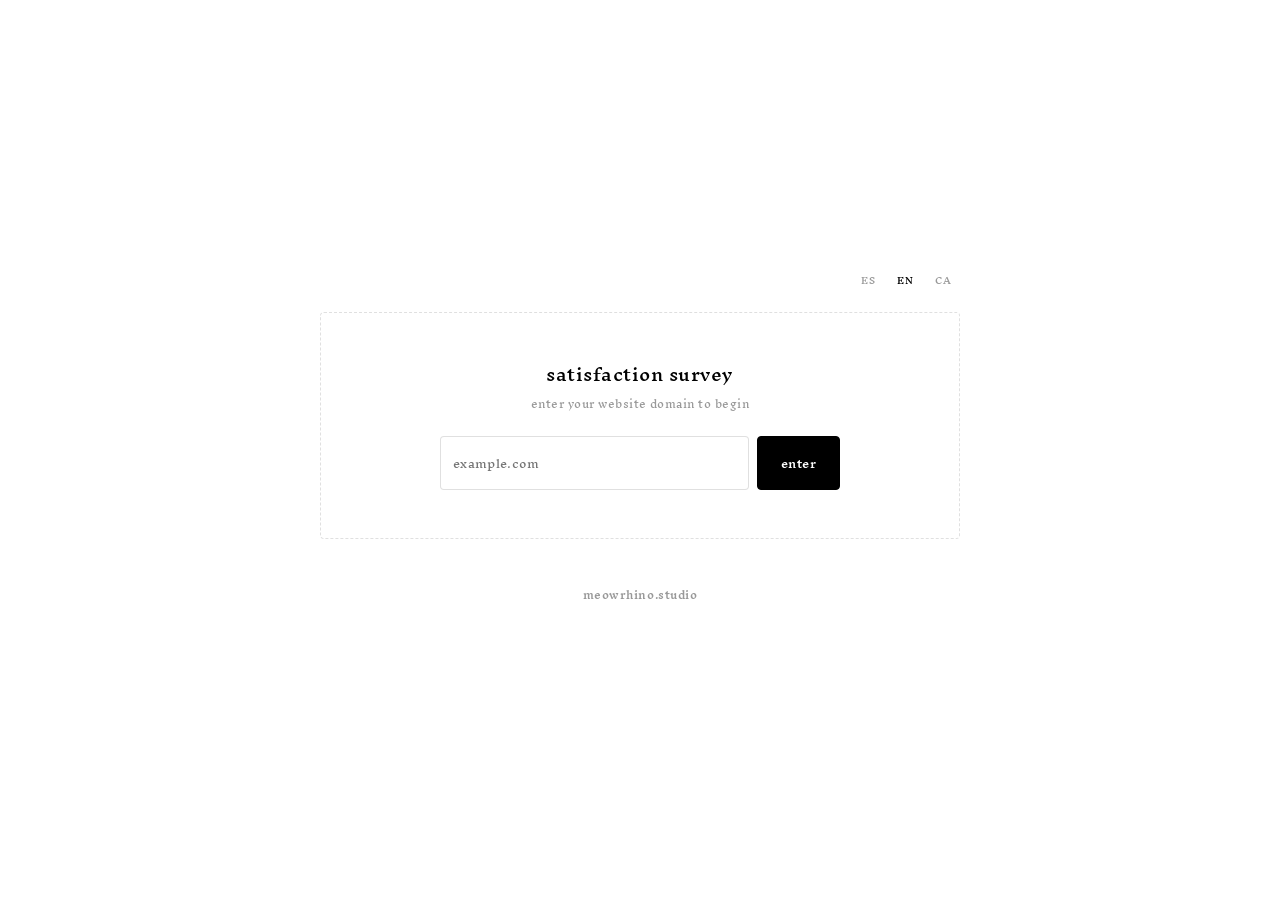
<file: index.html>
<!DOCTYPE html>
<html lang="es">
<head>
  <meta charset="UTF-8">
  <meta name="viewport" content="width=device-width, initial-scale=1.0">
  <title>encuesta · meowrhino.studio</title>
  <meta name="description" content="encuesta de satisfacción para clientes de meowrhino.studio">
  <meta property="og:title" content="encuesta · meowrhino.studio">
  <meta property="og:description" content="encuesta de satisfacción para clientes de meowrhino.studio">
  <meta property="og:type" content="website">
  <meta name="twitter:card" content="summary">
  <link rel="icon" href="favicon.ico" type="image/x-icon">
  <link rel="preconnect" href="https://fonts.googleapis.com">
  <link rel="preconnect" href="https://fonts.gstatic.com" crossorigin>
  <link href="https://fonts.googleapis.com/css2?family=Inknut+Antiqua:wght@400;500;600;700&display=swap" rel="stylesheet">
  <link rel="stylesheet" href="styles.css">
</head>
<body>
  <div class="container">

    <div class="lang-selector">
      <button class="lang-btn" data-lang="es">ES</button>
      <button class="lang-btn" data-lang="en">EN</button>
      <button class="lang-btn" data-lang="ca">CA</button>
    </div>

    <!-- Step 1: Domain -->
    <div id="stepDomain" class="step active">
      <div class="domain-card">
        <h3 data-i18n="surveyTitle">encuesta de satisfacción</h3>
        <p data-i18n="surveySubtitle">introduce el dominio de tu web para comenzar</p>
        <div class="domain-input-group">
          <input type="text" id="domainInput" data-i18n-placeholder="domainPlaceholder" placeholder="ejemplo.com">
          <button class="btn-primary" id="btnValidate" data-i18n="enter">entrar</button>
        </div>
      </div>
    </div>

    <!-- Step 2: Survey -->
    <div id="stepSurvey" class="step">
      <div class="survey-header">
        <h3 data-i18n="tellUs">cuéntanos tu experiencia</h3>
        <p class="survey-domain" id="surveyDomain"></p>
      </div>

      <div class="question-card">
        <h4 data-i18n="general">valoración general</h4>
        <div class="rating-buttons" data-question="general">
          <button class="rating-btn" data-value="0">0</button>
          <button class="rating-btn" data-value="2">2</button>
          <button class="rating-btn" data-value="4">4</button>
          <button class="rating-btn" data-value="6">6</button>
          <button class="rating-btn" data-value="8">8</button>
          <button class="rating-btn" data-value="10">10</button>
        </div>
        <textarea data-comment="general" data-i18n-placeholder="commentPlaceholder" placeholder="comentario opcional..."></textarea>
      </div>

      <div class="question-card">
        <h4 data-i18n="trato">valoración del trato</h4>
        <div class="rating-buttons" data-question="trato">
          <button class="rating-btn" data-value="0">0</button>
          <button class="rating-btn" data-value="2">2</button>
          <button class="rating-btn" data-value="4">4</button>
          <button class="rating-btn" data-value="6">6</button>
          <button class="rating-btn" data-value="8">8</button>
          <button class="rating-btn" data-value="10">10</button>
        </div>
        <textarea data-comment="trato" data-i18n-placeholder="commentPlaceholder" placeholder="comentario opcional..."></textarea>
      </div>

      <div class="question-card">
        <h4 data-i18n="diseno">valoración del diseño</h4>
        <div class="rating-buttons" data-question="diseno">
          <button class="rating-btn" data-value="0">0</button>
          <button class="rating-btn" data-value="2">2</button>
          <button class="rating-btn" data-value="4">4</button>
          <button class="rating-btn" data-value="6">6</button>
          <button class="rating-btn" data-value="8">8</button>
          <button class="rating-btn" data-value="10">10</button>
        </div>
        <textarea data-comment="diseno" data-i18n-placeholder="commentPlaceholder" placeholder="comentario opcional..."></textarea>
      </div>

      <div class="question-card">
        <h4 data-i18n="proceso">valoración del proceso</h4>
        <div class="rating-buttons" data-question="proceso">
          <button class="rating-btn" data-value="0">0</button>
          <button class="rating-btn" data-value="2">2</button>
          <button class="rating-btn" data-value="4">4</button>
          <button class="rating-btn" data-value="6">6</button>
          <button class="rating-btn" data-value="8">8</button>
          <button class="rating-btn" data-value="10">10</button>
        </div>
        <textarea data-comment="proceso" data-i18n-placeholder="commentPlaceholder" placeholder="comentario opcional..."></textarea>
      </div>

      <div class="question-card">
        <h4 data-i18n="resultado">valoración del resultado</h4>
        <div class="rating-buttons" data-question="resultado">
          <button class="rating-btn" data-value="0">0</button>
          <button class="rating-btn" data-value="2">2</button>
          <button class="rating-btn" data-value="4">4</button>
          <button class="rating-btn" data-value="6">6</button>
          <button class="rating-btn" data-value="8">8</button>
          <button class="rating-btn" data-value="10">10</button>
        </div>
        <textarea data-comment="resultado" data-i18n-placeholder="commentPlaceholder" placeholder="comentario opcional..."></textarea>
      </div>

      <div class="submit-wrap">
        <button class="btn-primary" id="btnSubmit" data-i18n="submit">enviar encuesta</button>
      </div>
    </div>

    <!-- Step 3: Coupon -->
    <div id="stepCoupon" class="step">
      <div class="coupon-card">
        <div class="coupon-discount" data-i18n="discount">5% de descuento</div>
        <div class="coupon-label" data-i18n="thanks">gracias por tu valoración</div>
        <div class="coupon-code" id="couponCode"></div>
        <button class="btn-primary" id="btnDownload" data-i18n="download">descargar cupón</button>
      </div>
    </div>

    <div class="branding-badge">
      <a href="https://meowrhino.studio" target="_blank" rel="noopener">meowrhino.studio</a>
    </div>
  </div>

  <div id="notification" class="notification"></div>
  <script src="i18n.js"></script>
  <script src="script.js"></script>
</body>
</html>
</file>
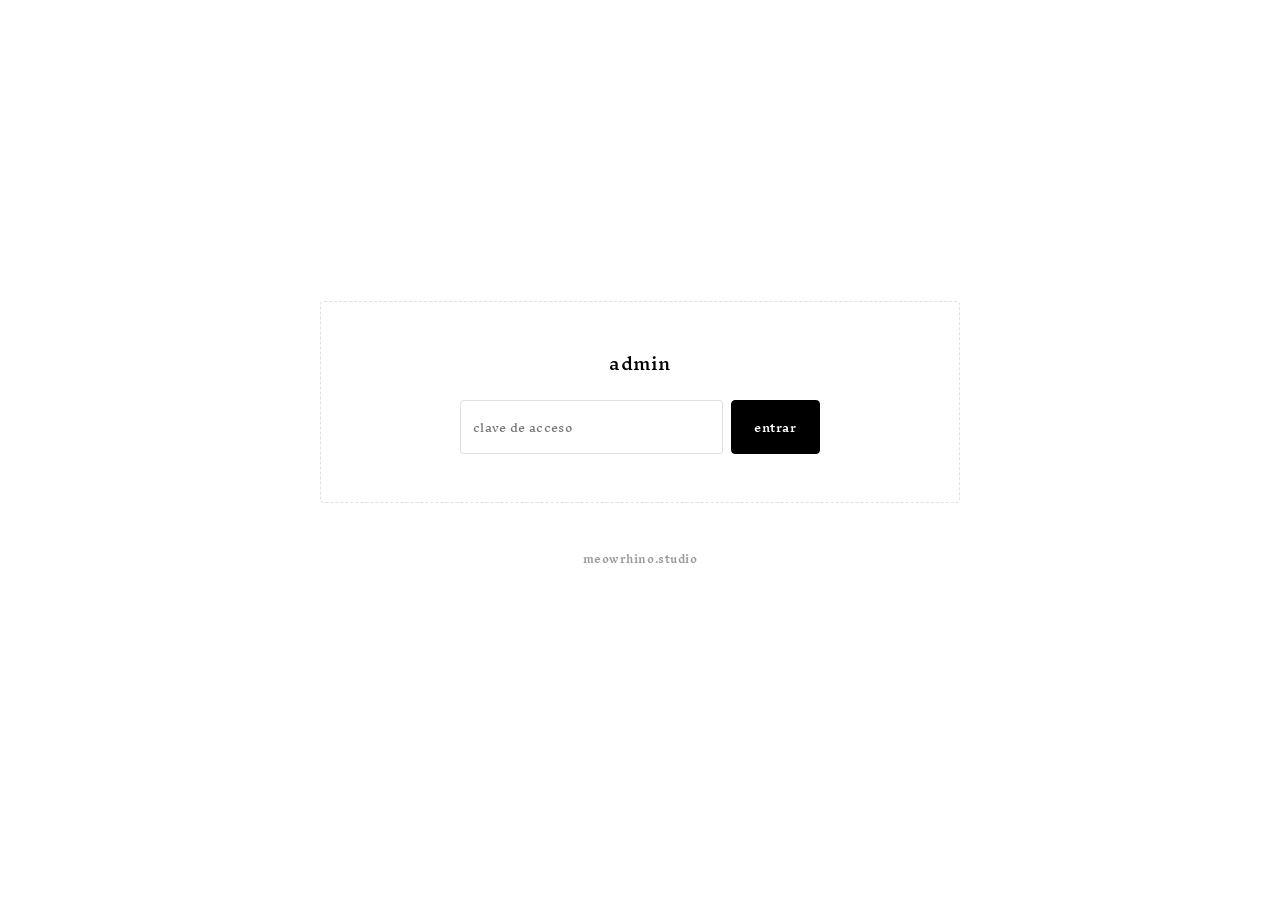
<file: admin.html>
<!DOCTYPE html>
<html lang="es">
<head>
  <meta charset="UTF-8">
  <meta name="viewport" content="width=device-width, initial-scale=1.0">
  <title>admin · encuesta</title>
  <meta name="robots" content="noindex, nofollow">
  <link rel="icon" href="favicon.ico" type="image/x-icon">
  <link rel="preconnect" href="https://fonts.googleapis.com">
  <link rel="preconnect" href="https://fonts.gstatic.com" crossorigin>
  <link href="https://fonts.googleapis.com/css2?family=Inknut+Antiqua:wght@400;500;600;700&display=swap" rel="stylesheet">
  <link rel="stylesheet" href="styles.css">
</head>
<body>
  <div class="container">

    <!-- Auth Gate -->
    <div id="authGate">
      <div class="auth-card">
        <h3>admin</h3>
        <div class="auth-input-group">
          <input type="password" id="adminKeyInput" placeholder="clave de acceso">
          <button class="btn-primary" id="btnLogin">entrar</button>
        </div>
      </div>
    </div>

    <!-- Admin Panel -->
    <div id="adminPanel" style="display:none;">
      <div class="admin-header">
        <h3>panel de administración</h3>
        <button class="btn-secondary" id="btnLogout">salir</button>
      </div>

      <div class="tab-bar">
        <button class="tab-btn active" data-tab="clients">clientes</button>
        <button class="tab-btn" data-tab="surveys">encuestas</button>
        <button class="tab-btn" data-tab="coupons">cupones</button>
      </div>

      <!-- Clients Tab -->
      <div class="tab-panel active" id="tabClients">
        <div class="add-client-form">
          <input type="text" id="newClientDomain" placeholder="dominio del cliente">
          <button class="btn-primary" id="btnAddClient">añadir</button>
        </div>
        <div class="admin-table-wrap">
          <table>
            <thead>
              <tr>
                <th>dominio</th>
                <th>añadido</th>
              </tr>
            </thead>
            <tbody id="clientsBody"></tbody>
          </table>
        </div>
        <div id="clientsEmpty" class="empty-state" style="display:none;">sin clientes registrados</div>
      </div>

      <!-- Surveys Tab -->
      <div class="tab-panel" id="tabSurveys">
        <div class="admin-table-wrap">
          <table>
            <thead>
              <tr>
                <th>dominio</th>
                <th>general</th>
                <th>trato</th>
                <th>diseño</th>
                <th>proceso</th>
                <th>resultado</th>
                <th>fecha</th>
                <th></th>
              </tr>
            </thead>
            <tbody id="surveysBody"></tbody>
          </table>
        </div>
        <div id="surveysEmpty" class="empty-state" style="display:none;">sin encuestas completadas</div>
      </div>

      <!-- Coupons Tab -->
      <div class="tab-panel" id="tabCoupons">
        <div class="admin-table-wrap">
          <table>
            <thead>
              <tr>
                <th>código</th>
                <th>dominio</th>
                <th>creado</th>
                <th>estado</th>
              </tr>
            </thead>
            <tbody id="couponsBody"></tbody>
          </table>
        </div>
        <div id="couponsEmpty" class="empty-state" style="display:none;">sin cupones generados</div>
      </div>
    </div>

    <div class="branding-badge">
      <a href="https://meowrhino.studio" target="_blank" rel="noopener">meowrhino.studio</a>
    </div>
  </div>

  <div id="notification" class="notification"></div>
  <script src="admin.js"></script>
</body>
</html>
</file>
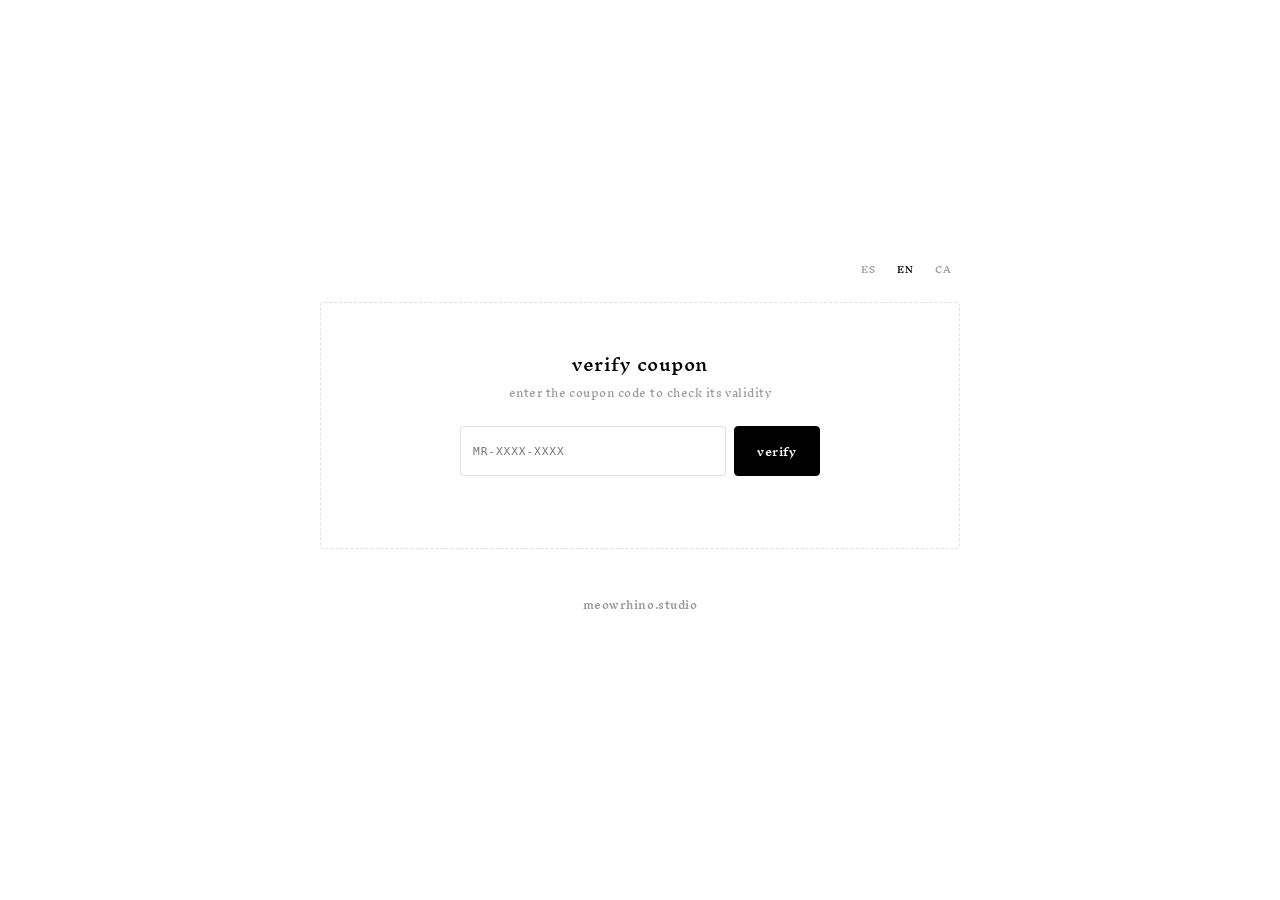
<file: verificar.html>
<!DOCTYPE html>
<html lang="es">
<head>
  <meta charset="UTF-8">
  <meta name="viewport" content="width=device-width, initial-scale=1.0">
  <title>verificar cupón · meowrhino.studio</title>
  <meta name="description" content="verifica tu cupón de descuento de meowrhino.studio">
  <link rel="icon" href="favicon.ico" type="image/x-icon">
  <link rel="preconnect" href="https://fonts.googleapis.com">
  <link rel="preconnect" href="https://fonts.gstatic.com" crossorigin>
  <link href="https://fonts.googleapis.com/css2?family=Inknut+Antiqua:wght@400;500;600;700&display=swap" rel="stylesheet">
  <link rel="stylesheet" href="styles.css">
</head>
<body>
  <div class="container">

    <div class="lang-selector">
      <button class="lang-btn" data-lang="es">ES</button>
      <button class="lang-btn" data-lang="en">EN</button>
      <button class="lang-btn" data-lang="ca">CA</button>
    </div>

    <div class="verify-card">
      <h3 data-i18n="verifyTitle">verificar cupón</h3>
      <p data-i18n="verifySubtitle">introduce el código del cupón para comprobar su validez</p>
      <div class="verify-input-group">
        <input type="text" id="codeInput" data-i18n-placeholder="codePlaceholder" placeholder="MR-XXXX-XXXX">
        <button class="btn-primary" id="btnVerify" data-i18n="verify">verificar</button>
      </div>
      <div id="verifyResult" class="verify-result" style="display:none;">
        <div class="result-status" id="resultStatus"></div>
        <div class="result-detail" id="resultDetail"></div>
      </div>
    </div>

    <div class="branding-badge">
      <a href="https://meowrhino.studio" target="_blank" rel="noopener">meowrhino.studio</a>
    </div>
  </div>

  <div id="notification" class="notification"></div>
  <script src="i18n.js"></script>
  <script src="verificar.js"></script>
</body>
</html>
</file>
<file: styles.css>
* {
  margin: 0;
  padding: 0;
  box-sizing: border-box;
}

:root {
  --bg: #ffffff;
  --card: #ffffff;
  --text: #000000;
  --text-muted: #999999;
  --border: rgba(0, 0, 0, 0.12);
  --border-hover: rgba(0, 0, 0, 0.35);
  --success: #059669;
  --error: #dc2626;
  --radius: 4px;
  --shadow: 0 1px 2px rgba(0, 0, 0, 0.05);
  --shadow-hover: 0 4px 8px rgba(0, 0, 0, 0.08);
}

body {
  font-family: 'Inknut Antiqua', Georgia, 'Times New Roman', serif;
  background: var(--bg);
  color: var(--text);
  line-height: 1.6;
  letter-spacing: 0.03em;
  min-height: 100vh;
  display: flex;
  align-items: center;
  justify-content: center;
  padding: 2rem 1rem;
}

.container {
  width: 100%;
  max-width: 640px;
  margin: 0 auto;
}

/* Steps */
.step { display: none; }
.step.active { display: block; }

/* Domain Card (Step 1) */
.domain-card {
  background: var(--card);
  border: 1.5px dashed var(--border);
  border-radius: var(--radius);
  padding: 3rem 2rem;
  text-align: center;
}

.domain-card h3 {
  font-size: 1.05rem;
  font-weight: 500;
  margin-bottom: 0.5rem;
}

.domain-card p {
  color: var(--text-muted);
  font-size: 0.65rem;
  margin-bottom: 1.5rem;
}

.domain-input-group {
  display: flex;
  gap: 0.5rem;
  max-width: 400px;
  margin: 0 auto;
}

.domain-input-group input {
  flex: 1;
}

/* Survey Header */
.survey-header {
  text-align: center;
  margin-bottom: 1.5rem;
}

.survey-header h3 {
  font-size: 1.05rem;
  font-weight: 500;
  margin-bottom: 0.25rem;
}

.survey-domain {
  color: var(--text-muted);
  font-size: 0.65rem;
}

/* Question Cards */
.question-card {
  background: var(--card);
  border: none;
  border-radius: var(--radius);
  padding: 1.25rem;
  margin-bottom: 1rem;
}

.question-card h4 {
  font-size: 0.75rem;
  font-weight: 600;
  margin-bottom: 0.75rem;
}

/* Rating Buttons */
.rating-buttons {
  display: flex;
  gap: 0.4rem;
  margin-bottom: 0.75rem;
}

.rating-btn {
  flex: 1;
  padding: 0.5rem 0;
  background: var(--card);
  border: 1px solid var(--border);
  border-radius: var(--radius);
  font-size: 0.7rem;
  font-weight: 600;
  font-family: inherit;
  letter-spacing: 0.03em;
  cursor: pointer;
  transition: all 0.2s ease;
  color: var(--text);
}

.rating-btn:hover {
  border-color: var(--border-hover);
}

.rating-btn.active {
  background: var(--text);
  color: var(--bg);
  border-color: var(--text);
}

/* Inputs & Textareas */
input[type="text"],
input[type="number"],
input[type="password"],
input[type="date"],
textarea {
  width: 100%;
  padding: 0.7rem 0.75rem;
  border: 1px solid var(--border);
  border-radius: var(--radius);
  font-size: 0.7rem;
  font-family: inherit;
  letter-spacing: 0.03em;
  background: white;
  color: var(--text);
}

input:focus,
textarea:focus {
  outline: none;
  border-color: var(--border-hover);
}

textarea {
  resize: vertical;
  min-height: 70px;
}

/* Buttons */
.btn-primary {
  padding: 0.6rem 1.4rem;
  background: var(--text);
  color: var(--bg);
  border: 1px solid var(--text);
  border-radius: var(--radius);
  font-size: 0.7rem;
  font-weight: 600;
  font-family: inherit;
  letter-spacing: 0.05em;
  cursor: pointer;
  transition: all 0.2s ease;
}

.btn-primary:hover {
  background: #333;
  border-color: #333;
}

.btn-primary:disabled {
  opacity: 0.5;
  cursor: not-allowed;
}

.btn-secondary {
  padding: 0.5rem 1.2rem;
  background: transparent;
  color: var(--text);
  border: 1px solid var(--border);
  border-radius: var(--radius);
  font-size: 0.65rem;
  font-weight: 600;
  font-family: inherit;
  letter-spacing: 0.05em;
  cursor: pointer;
  transition: all 0.2s ease;
}

.btn-secondary:hover {
  border-color: var(--border-hover);
}

.submit-wrap {
  text-align: center;
  margin-top: 0.5rem;
}

/* Coupon Card (Step 3) */
.coupon-card {
  background: var(--card);
  border: 1.5px solid var(--text);
  border-radius: var(--radius);
  padding: 2.5rem 2rem;
  text-align: center;
}

.coupon-discount {
  font-size: 2.2rem;
  font-weight: 700;
  letter-spacing: 0.03em;
  margin-bottom: 0.75rem;
}

.coupon-label {
  font-size: 0.7rem;
  font-weight: 500;
  color: var(--text-muted);
  margin-bottom: 1.5rem;
}

.coupon-code {
  font-size: 0.85rem;
  font-weight: 600;
  letter-spacing: 0.1em;
  font-family: ui-monospace, 'Cascadia Code', 'Fira Code', monospace;
  margin-bottom: 0.5rem;
}

.coupon-instructions {
  font-size: 0.6rem;
  color: var(--text-muted);
  margin-bottom: 1.5rem;
  max-width: 380px;
  margin-left: auto;
  margin-right: auto;
}

/* Verify Card */
.verify-card {
  background: var(--card);
  border: 1.5px dashed var(--border);
  border-radius: var(--radius);
  padding: 3rem 2rem;
  text-align: center;
}

.verify-card h3 {
  font-size: 1.05rem;
  font-weight: 500;
  margin-bottom: 0.5rem;
}

.verify-card > p {
  color: var(--text-muted);
  font-size: 0.65rem;
  margin-bottom: 1.5rem;
}

.verify-input-group {
  display: flex;
  gap: 0.5rem;
  max-width: 360px;
  margin: 0 auto 1.5rem;
}

.verify-input-group input {
  flex: 1;
  text-transform: uppercase;
  font-family: ui-monospace, 'Cascadia Code', 'Fira Code', monospace;
  letter-spacing: 0.08em;
}

.verify-result {
  padding: 1.5rem;
  border: 1px solid var(--border);
  border-radius: var(--radius);
  max-width: 360px;
  margin: 0 auto;
}

.verify-result .result-status {
  font-size: 0.8rem;
  font-weight: 600;
  margin-bottom: 0.25rem;
}

.verify-result .result-detail {
  font-size: 0.65rem;
  color: var(--text-muted);
}

.verify-valid { border-color: var(--success); }
.verify-valid .result-status { color: var(--success); }

.verify-used,
.verify-invalid { border-color: var(--error); }
.verify-used .result-status,
.verify-invalid .result-status { color: var(--error); }

/* Admin */
.auth-card {
  background: var(--card);
  border: 1.5px dashed var(--border);
  border-radius: var(--radius);
  padding: 3rem 2rem;
  text-align: center;
}

.auth-card h3 {
  font-size: 1.05rem;
  font-weight: 500;
  margin-bottom: 1.5rem;
}

.auth-input-group {
  display: flex;
  gap: 0.5rem;
  max-width: 360px;
  margin: 0 auto;
}

.auth-input-group input {
  flex: 1;
}

.admin-header {
  display: flex;
  justify-content: space-between;
  align-items: center;
  margin-bottom: 1rem;
}

.admin-header h3 {
  font-size: 0.85rem;
  font-weight: 600;
}

/* Tabs */
.tab-bar {
  display: flex;
  gap: 0.25rem;
  margin-bottom: 1rem;
  border-bottom: 1px solid var(--border);
  padding-bottom: 0.5rem;
}

.tab-btn {
  padding: 0.4rem 0.8rem;
  background: transparent;
  border: 1px solid transparent;
  border-radius: var(--radius);
  font-size: 0.65rem;
  font-weight: 600;
  font-family: inherit;
  letter-spacing: 0.05em;
  cursor: pointer;
  color: var(--text-muted);
  transition: all 0.2s ease;
}

.tab-btn:hover {
  color: var(--text);
}

.tab-btn.active {
  color: var(--text);
  border-color: var(--border);
  background: var(--card);
}

.tab-panel { display: none; }
.tab-panel.active { display: block; }

/* Add client form */
.add-client-form {
  display: flex;
  gap: 0.5rem;
  margin-bottom: 1rem;
}

.add-client-form input {
  flex: 1;
}

/* Tables */
.admin-table-wrap {
  overflow-x: auto;
}

table {
  width: 100%;
  border-collapse: collapse;
  font-size: 0.6rem;
}

th, td {
  text-align: left;
  padding: 0.5rem 0.6rem;
  border-bottom: 1px solid var(--border);
}

th {
  font-weight: 600;
  color: var(--text-muted);
  font-size: 0.55rem;
  text-transform: uppercase;
  letter-spacing: 0.08em;
}

td {
  color: var(--text);
}

.btn-redeem {
  padding: 0.25rem 0.6rem;
  background: transparent;
  border: 1px solid var(--border);
  border-radius: var(--radius);
  font-size: 0.55rem;
  font-weight: 600;
  font-family: inherit;
  cursor: pointer;
  transition: all 0.2s ease;
  color: var(--text);
}

.btn-redeem:hover {
  border-color: var(--border-hover);
}

.badge-used {
  color: var(--text-muted);
  font-size: 0.55rem;
}

.empty-state {
  text-align: center;
  color: var(--text-muted);
  font-size: 0.65rem;
  padding: 2rem 1rem;
}

/* Survey detail (admin) */
.survey-comments {
  display: none;
  margin-top: 0.5rem;
  padding: 0.5rem;
  background: #fafafa;
  border-radius: var(--radius);
  font-size: 0.55rem;
  color: var(--text-muted);
}

.survey-comments.show { display: block; }

.btn-toggle-comments {
  background: none;
  border: none;
  font-size: 0.55rem;
  color: var(--text-muted);
  cursor: pointer;
  font-family: inherit;
  text-decoration: underline;
}

/* Notifications */
.notification {
  position: fixed;
  bottom: 1.5rem;
  right: 1.5rem;
  background: var(--card);
  border: 1px solid var(--border);
  border-radius: var(--radius);
  padding: 0.65rem 1rem;
  box-shadow: var(--shadow-hover);
  max-width: 360px;
  font-size: 0.65rem;
  font-family: inherit;
  letter-spacing: 0.03em;
  opacity: 0;
  transform: translateY(0.5rem);
  transition: all 0.3s ease;
  z-index: 1000;
}

.notification.show {
  opacity: 1;
  transform: translateY(0);
}

.notification-success { border-left: 3px solid var(--success); }
.notification-error { border-left: 3px solid var(--error); }
.notification-info { border-left: 3px solid var(--text); }

/* Language Selector */
.lang-selector {
  display: flex;
  justify-content: flex-end;
  gap: 0.25rem;
  margin-bottom: 1rem;
}

.lang-btn {
  padding: 0.2rem 0.5rem;
  background: transparent;
  border: 1px solid transparent;
  border-radius: 0;
  font-size: 0.55rem;
  font-weight: 600;
  font-family: inherit;
  letter-spacing: 0.05em;
  cursor: pointer;
  color: var(--text-muted);
  transition: all 0.2s ease;
}

.lang-btn:hover {
  color: var(--text);
}

.lang-btn.active {
  color: var(--text);
}

/* Branding */
.branding-badge {
  margin: 3rem 0 2rem;
  text-align: center;
  font-size: 0.65rem;
}

.branding-badge a {
  color: var(--text-muted);
  font-weight: 600;
  text-decoration: none;
  transition: color 0.2s ease;
  letter-spacing: 0.05em;
}

.branding-badge a:hover {
  color: var(--text);
}

/* Responsive */
@media (max-width: 768px) {
  body { padding: 1rem 0.75rem; }

  .domain-card,
  .verify-card,
  .auth-card { padding: 2rem 1rem; }

  .domain-input-group,
  .verify-input-group,
  .auth-input-group,
  .add-client-form {
    flex-direction: column;
  }

  .rating-buttons {
    flex-wrap: wrap;
  }

  .rating-btn {
    min-width: calc(33% - 0.3rem);
  }

  .notification {
    right: 1rem;
    left: 1rem;
    max-width: none;
  }
}

@media (max-width: 640px) {
  .branding-badge { margin: 2rem 0 1.5rem; }
}
</file>
